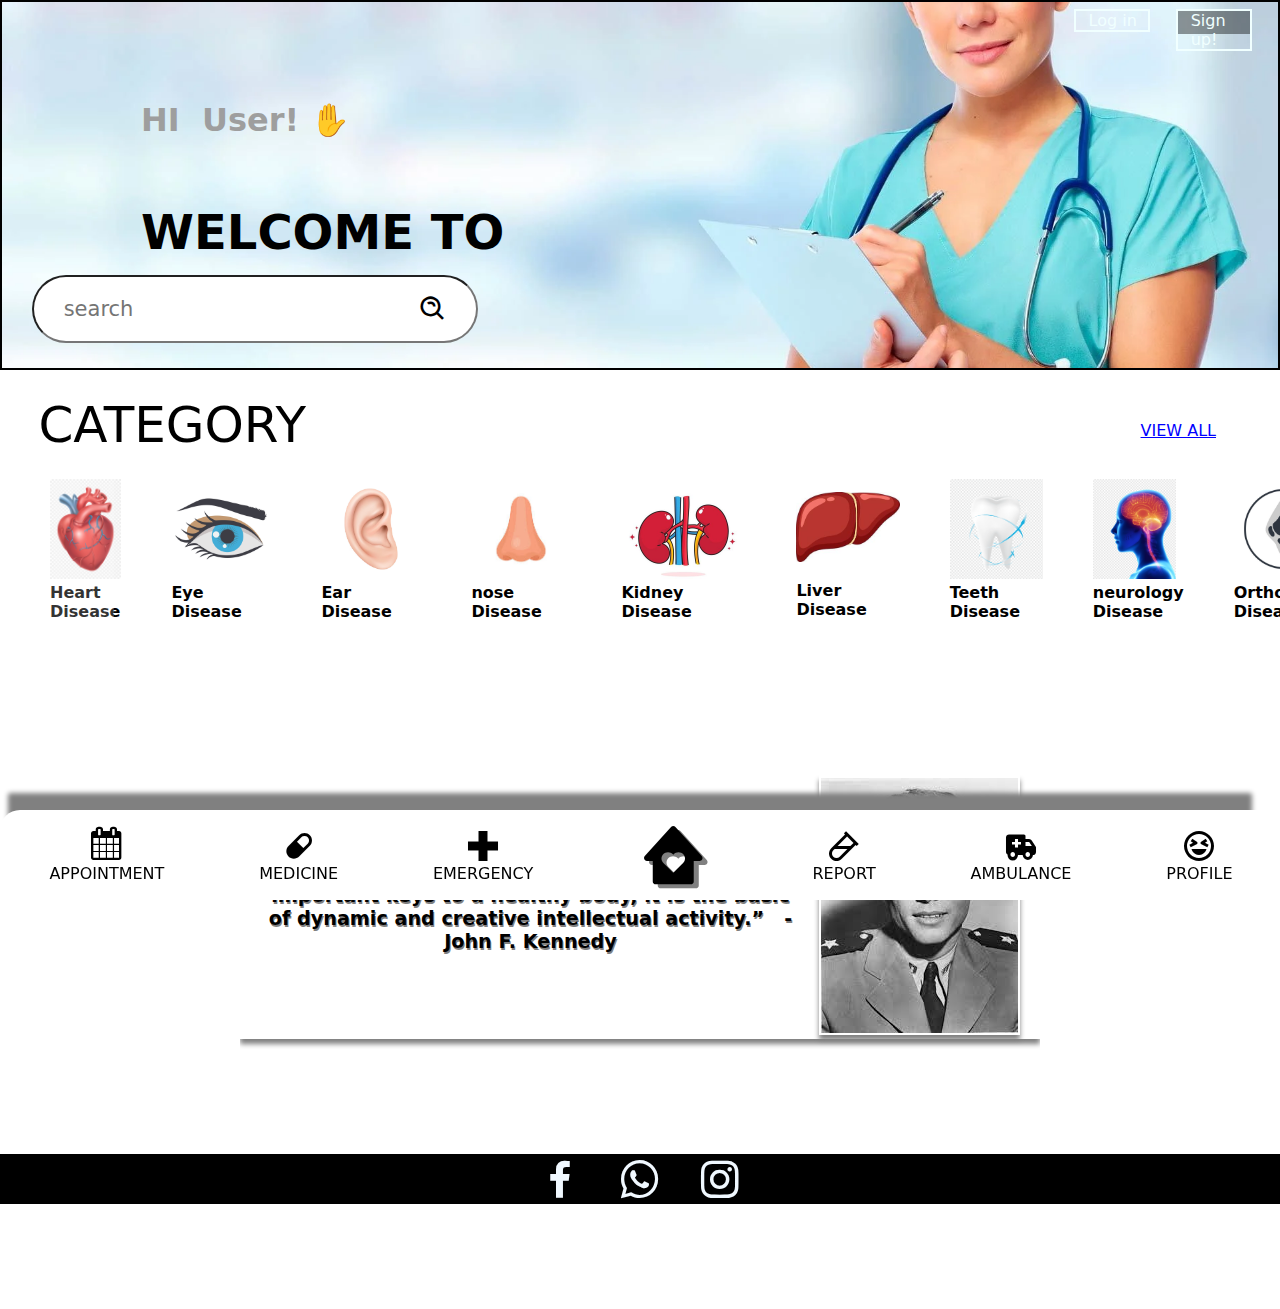
<file: index.html>
<!DOCTYPE html>
<html lang="en">
    <head>
        <meta charset="UTF-8">
        <meta name="viewport" content="width=device-width, initial-scale=1.0">
        <link rel="stylesheet" href="style.css">
        <link href='https://unpkg.com/boxicons@2.1.4/css/boxicons.min.css'
            rel='stylesheet'>
        <!-- <link rel="stylesheet" href="https://use.fontawesome/releases/free/latest/css/all.min.css"> -->
        <link rel="stylesheet"
            href="https://cdnjs.cloudflare.com/ajax/libs/font-awesome/4.7.0/css/font-awesome.min.css">
        <title>healthcare</title>
    </head>
    <body>
        <form action>
            <header>
                
                <div class="logsign">
                   
                    <div class="log">Log in</div>
                    <div class="dup"></div>
                    <div class="sign">Sign up!</div>
                    <div class="dup1"></div>
                    <div class="dot"></div>
                    <div class="dot"></div>
                    <div class="dot"></div>
                </div>
                <div class="start1">
                    <div class="intro">HI &nbsp;<span id="username"></span>!&nbsp;<span
                            class="emoji">✋</span></div>
                    <div class="welcome">WELCOME TO <span id="demo" onclick="typeWriter()"></span></div></div>
                <div class="search1"><input type="search"
                        placeholder="search"><i
                        class='bx bx-search-alt'></i></div>
            </header>
            <main>
                <div class="category1">
                    <div class="head1">
                        <div class="heading1">CATEGORY</div> <div
                            class="view1">VIEW ALL</div></div>
                    <div class="disease">
                        <div class="img1"><img src="human heart.png"
                                height="100rem">
                            <div class="background"></div>
                            <div class="name">Heart Disease</div></div>
                        <div class="img2"><img src='human eye.jpg'
                                height="100rem">
                            <div class="name">Eye Disease</div></div>
                        <div class="img3"><img src='human ear.png'
                                height="100rem">
                            <div class="name">Ear Disease</div></div>
                        <div class="img4"><img src='human nose.jpg'
                                height="100rem">
                            <div class="name">nose Disease</div></div>
                        <div class="img5"><img src='kidney.jpg' height="100rem">
                            <div class="name">Kidney Disease</div></div>
                        <div class="img6"><img src='liver.jpg' height="70rem">
                            <div class="name1">Liver Disease</div></div>
                        <div class="img7"><img src='human teeth.png'
                                height="100rem">
                            <div class="name">Teeth Disease</div></div>
                        <div class="img8"><img src='human brain.png'
                                height="100rem">
                            <div class="name">neurology Disease</div></div>
                        <div class="img9"><img src='human  bone.png'
                                height="100rem"><div class="name">Orthopedist
                                Disease</div></div>
                        <div class="img9"><img src='hair fall.jpg'
                                height="100rem"><div class="name">Hair
                                Fall</div></div>
                    </div>
                </div>
                <div class="quotemain">
                    <div class="quotemain1">
                        <div class="quotefamous">
                            <div class="quote"><p class="q1">“Physical fitness
                                    is
                                    not only one of the most important keys to a
                                    healthy body, it is the basic of dynamic and
                                    creative intellectual activity.”&nbsp;&nbsp;&nbsp;-John F. Kennedy</p>
                            </div>
                            <div class="famous">
                                <img src="john f.jpeg">
                            </div>
                        </div>
                        <div class="quotefamous">
                            <div class="quote"><p class="q1">“What most people
                                    don’t realize is that food is not just
                                    calories: It’s information. It actually
                                    contains messages that communicate to every
                                    cell in the body.”-Dr.Mark Hyman </p>
                            </div>
                            <div class="famous">
                                <img src="mark hyman.jpeg" width="200rem" height="250rem" style="object-fit: cover;">
                            </div>
                        </div>
                        <div class="quotefamous">
                            <div class="quote"><p class="q1">“There is no health
                                    without mental health; mental health is too
                                    important to be left to the professionals
                                    alone, and mental health is everyone’s
                                    business.”-Vikram Patel </p>
                            </div>
                            <div class="famous">
                                <img src="vikram patel.jpeg" height="300rem">
                            </div>
                        </div>
                    </div>
                </div>
            </main>
            <footer>
                <div class="social">
                    <i class='bx bxl-facebook ' ></i>
                    <i class='bx bxl-whatsapp' ></i>
                    <i class='bx bxl-instagram' ></i>
                </div>
                <div class="none"></div>
                <div class="sticky">
                    <div class="asame"><div class="same"><a href="appointment.html"> <i
                                class="fa fa-calendar"
                                style="font-size: 33px;"></i></div><div
                            style="text-transform:uppercase;"
                            class="appoint">appointment</a></div></div>
                    <div class="asame"><div class="same"><i
                                class='bx bxs-capsule'></i></div><div>MEDICINE</div></div>
                    <div class="asame"><div class="same"><i
                                class='bx bx-plus-medical'></i></div><div>EMERGENCY</div></div>
                    <div class="bsame"><div class="same1"><a href="index.html"><i
                                class='bx bxs-home-heart'></i></a></div><div></div></div>
                    <div class="asame"><div class="same"><i
                                class='bx bx-vial'></i></div><div>REPORT</div></div>
                    <div class="asame"><div class="same"><i
                                class='bx bxs-ambulance'></i></div><div
                            style="text-transform:uppercase;">ambulance</div></div>
                    <div class="asame"><div class="same"><i
                                class='bx bx-laugh'></i></div><div>PROFILE</div></div>
                </div>
            </footer>
        </form>
    </body>
    <script src="script.js"></script>
</html>
</file>
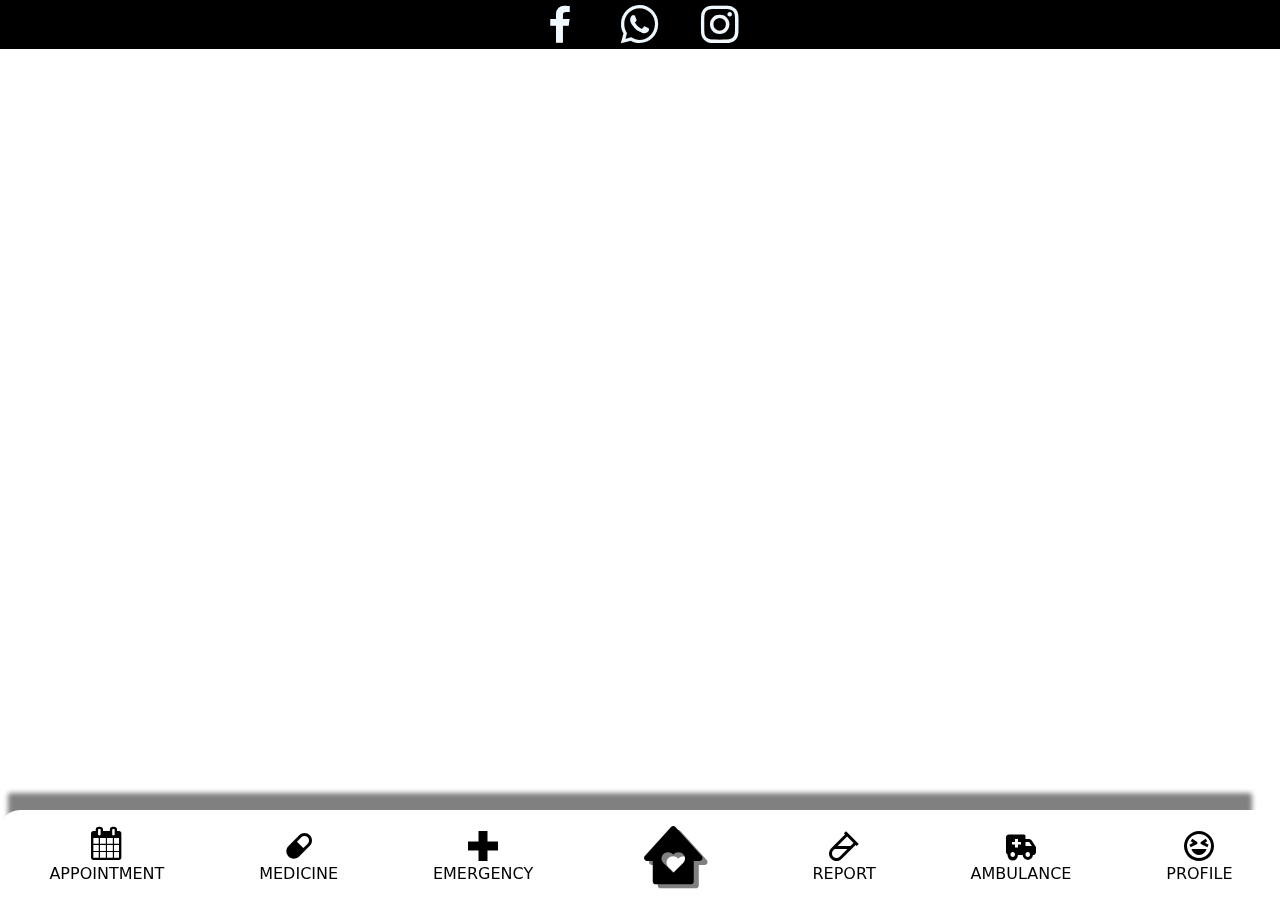
<file: appointment.html>
<!DOCTYPE html>
<html lang="en">
    <head>
        <meta charset="UTF-8">
        <meta name="viewport" content="width=device-width, initial-scale=1.0">
        <link href='https://unpkg.com/boxicons@2.1.4/css/boxicons.min.css'
            rel='stylesheet'>
        <link rel="stylesheet"
            href="https://cdnjs.cloudflare.com/ajax/libs/font-awesome/4.7.0/css/font-awesome.min.css">
        <link rel="stylesheet" href="appoint1.css">
        <title>appointment</title>
    </head>
    <body>
        <form action>
            <header>

            </header>
            <main>

            </main>
            <footer>
                <div class="social">
                    <i class='bx bxl-facebook '></i>
                    <i class='bx bxl-whatsapp'></i>
                    <i class='bx bxl-instagram'></i>
                </div>
                <div class="none"></div>
                <div class="sticky">
                    <div class="asame"><div class="same"><a
                                href="appointment.html"> <i
                                    class="fa fa-calendar"
                                    style="font-size: 33px;"></i></div><div
                                style="text-transform:uppercase;"
                                class="appoint">appointment</a></div></div>
                    <div class="asame"><div class="same"><i
                                class='bx bxs-capsule'></i></div><div>MEDICINE</div></div>
                    <div class="asame"><div class="same"><i
                                class='bx bx-plus-medical'></i></div><div>EMERGENCY</div></div>
                    <div class="bsame"><div class="same1"><a
                                href="index.html"><i
                                    class='bx bxs-home-heart'></i></a></div><div></div></div>
                    <div class="asame"><div class="same"><i
                                class='bx bx-vial'></i></div><div>REPORT</div></div>
                    <div class="asame"><div class="same"><i
                                class='bx bxs-ambulance'></i></div><div
                            style="text-transform:uppercase;">ambulance</div></div>
                    <div class="asame"><div class="same"><i
                                class='bx bx-laugh'></i></div><div>PROFILE</div></div>
                </div>
            </footer>
        </form>
    </body>
</html>
</file>
<file: style.css>
*{
    margin: 0;
    padding: 0;
    box-sizing: border-box;
    font-family:system-ui ;
}
*::-webkit-scrollbar{
    display: none;
}
:root{
    --primary-font:System-ui;
    --fontweigth:bold;
}
a{
    text-decoration: none;
    color: black;
}
.sticky{
    /* border: 2px solid gray; */
    width: 100%;
    height: 10%;
    box-shadow: -10px -35px 5px -18px gray;
    position: fixed;
    left: 0;
    bottom: 0;
    border-top-left-radius: 20px;
    border-top-right-radius: 20px;
    display: flex;
    justify-content: space-around;
    padding-left:2px;
    align-items: center;
    font-family:system-ui ;
    background-color: white;
}
.none{
    height: 100px !important;
    background-color: white;
}
i{
    font-size: 36px;
}
i:hover{
    text-shadow: -5px 2px gray;
    cursor: pointer;
}
.same{
    
    display: flex;
    flex-direction: column;
    align-items: center;

}
.fa-calendar{
    margin-bottom: 4px;
}
.bsame{
    /* border: 2px solid gray; */
    display: flex;
    flex-direction: column;
    align-items: center;
    justify-content: center;
    width: 7vmax;
    height: 10vmin;

    /* box-shadow:0px -18px 50px 10px rgb(56, 55, 55); */


}

.bsame:hover{
    font-size: 100px;
}
.asame{
    cursor: pointer;
}
.asame:hover{
    font-size: 10px;
}
.bxs-home-heart{
    font-size: 70px;
    text-shadow: 5px 4px gray;
}
/* .same1{
    display: flex;
    flex-direction: column;
    align-items: center;
    position: absolute;
    top: 0px;
    right:  315px;
    bottom: 5px; 

}*/
header{
    border: 2px solid;
    position: sticky;
    background-image: url(bgimg2.jpg);
    background-size:cover;
    background-repeat: no-repeat;
    background-position: center;
    
}

.intro{
    
    
    font-family: system-ui;
    font-weight: bold;
    font-size: xx-large;
    color: #9e9e9e;
    display: flex;
    height: 10vh;
    margin: 10% 0 0 10%;
    transform: translateY(-30%);
    
}
.emoji{
    transform-origin: bottom center;
    animation: move 2s infinite;
}
@keyframes move{
    0% {
        transform: rotate(0deg);
    }
    20% {
        transform: rotate(20deg);
    }
    40% {
        transform: rotate(-20deg);
    }
    60% {
        transform: rotate(20deg);
    }
    80% {
        transform: rotate(-20deg);
    }
    100% {
        transform: rotate(0deg);
    }
}
.start1{
    margin:5% auto auto 1%;
}

.welcome{
    font-size: xxx-large;
    padding-left: 10%;
    margin-top: -2%;
    font-weight: bolder;
    transform: translateY(20%);
}
.bx-search-alt{
    font-size: 30px;
    translate:-60px;
    text-shadow: none;
    

} 
.bx-search-alt:hover{
    opacity: 0.1;
}
input[type]{
    width: 50%;
    padding: 20px 30px 20px 30px;
    border-radius: 50px;
    /* margin: 2%; */
    
}
input[type]:hover{
    box-shadow: 0px 2px 5px 5px gray inset;
    cursor: pointer;
}
.search1{
    display: flex;
    justify-content: center;
    align-items: center;
    margin: 2% 0% 2% -14%;
    font-size: 36px;

}
input[placeholder]{
    font-size: 21px;
    font-family: system-ui;
}
.disease{
    display: flex;
    margin-left: 50px;
    margin-top: 2%;
    overflow-x:scroll;
    gap:0px 50px;
    font-weight: bold;
}
.disease::-webkit-scrollbar{
    display: none;
}
.heading1{
    font-size: 50px;
    padding: 2% 0%  0% 3%;
}
.name1{
    margin-top: 15%;
}
.img6{
    padding-top: 1%;
}
.head1{
    display: flex;
    justify-content: space-between;
}
.view1{
    padding-top: 4%;
    padding-right: 5%;
    text-decoration: underline;
    color: blue;
    cursor: pointer;
}
.logsign{
    display: flex;
    gap:0 2px;
    cursor: pointer;
}
.sign{
    position: absolute;
    top:2%;
    right: 2%;
    padding-left: 1%;
    padding-bottom: 0%;
    color: azure;
}
.log{
    position: absolute;
    top:2%;
    right: 10%;
    padding-left: 1%;
    color: azure;
    cursor: pointer;
}
.sign,.log{
    border:2px solid;
    width: 6%;
    
}
.dup{
    position: absolute;
    width: 6%;
    border:2px solid;
    top:2%;
    right: 2%;
    background-color: black;
    opacity: 0.4;
    height: 25px;
}
.dup1{
    position: absolute;
    top:2%;
    right: 10%;
    width: 6%;
   
    opacity: 0.1;
    height: 25px;
}
.img1,.img2,.img6,.img3,.img4,.img5,.img7,.img8{
    position: relative;
}
.background{
    position: absolute;
  top: 0;
  left: 0;
  width: 90%;
  height: 75%;
  opacity: 0.2;
  background-color:white;
}
.quotemain{
    /* border: 2px solid; */
    height: 30rem;
    display: flex;
    justify-content: center;
    align-items:center;
   padding-top: 0%;
   
}
.quotemain1{
  /* border: 2px solid; */
  height: 18rem;
  width: 50rem;
  display: flex;
  gap:40px;
  flex-direction: column;
  overflow-y: scroll;
  translate:0 0% ;
} 
.quotefamous{
    /* border:2px solid; */
    width: 50rem;
    box-shadow: 0px 5px 5px gray;
    display: flex;
   padding-left: 20px;
   padding-right: 20px;
   object-fit: cover;
   gap: 0 20px;
   position: sticky;
}

.famous>img{
    padding: 3px 2px 2px 2px;
    box-shadow: 0px 5px 5px gray;
    object-fit: cover;
}
.quote{
    display: flex;
    justify-content: center;
    align-items: center;
    text-align: center;
    font-size: larger;
    padding-left:2px ;
    width: 100%;
    text-shadow: 1px 2px gray;
    font-family: var(--primary-font); 
    font-weight: var(--fontweigth);
}
.social{
    padding-bottom: 0%;
    display: flex;
    justify-content: center;
    gap: 0 30px;
    background-color: black;
    color: aliceblue;
    translate: 0px -5px;
    position: static;
    bottom: 5px;
    opacity: 1;

}
.bxl-instagram{
     font-size: 50px;
}
.bxl-whatsapp{
    font-size: 50px;
}
.bxl-facebook{
    font-size: 50px;
}
.disease{
    height: 200px;
}
img:hover{
    transform: scale(1.9);
    transition: ease-in-out 1s;
    cursor: pointer;
}
.img1:hover{ transform: scaleY(1.2) scaleX(1.5);

    transition: ease-in-out 1s;
    cursor: pointer;}
.quotefamous:hover{transform: scale(1.1);
    transition: ease-in-out 1s;}
@media only Screen and (min-width:448px) {
    header{background-image: url(bgimg2.jpg);
    }
    .social{opacity: 0;}
    .search1{width: 190%;}
}
@media only screen and (max-width:600px){
    header {background-image: url(bgimg2.jpg);
        background-size: cover;}
    .logsign{opacity: 0;}
    .quotemain{height: 20rem;}
    .intro{font-size: x-large;
        transform: translateY(8%);
        }
    
    .welcome{font-size: xx-large;
        transform: translateY(20%);}
    .search1{
        margin:2% 0% 3% 3%;
        width: 90%;
    }
    input[type]{
        padding: 10px 30px 10px 30px;
    }
    .bx-search-alt{
        font-size: 20px;
        translate:-30px ;
    }
    .heading1{
        font-size: x-large;
        padding: 2% 0%  0% 5% ;
        font-weight: bold;
    }
    .view1{
        font-size: 14px;
        padding-top: 3%;
    }
    .img1,.img2,.img3,.img4,.img5,.img6,.img7,.img8,.img9{
        height: 50px;
    }
    .quotemain1{
        width: 20rem;

    }
    .quotefamous{
        width: 20rem;
        font-size: medium;
        display: flex;
        flex-direction: column-reverse;
            }
            
    .famous>img{
       translate: 40%;
        width:10rem;
        height: 10rem;
        box-shadow: 0px 2px 2px 2px gray;
    }
    .sticky{
        height: 11%;
        width: 87%;
        font-size: 14px;
        box-shadow: 0px px 2px 2px gray;

    }
    .bsame{
        font-size: small;
    }
    .social{
        margin-top: 5%;
        translate: 0px 15px;
        margin-bottom:1%;
    }
    .name{text-align: center;}

}
@media only screen and (max-width: 600px) {
   
    .logsign{opacity: 0;}
    .sticky{height: 11%;}
    .start1{margin: 2% 0% 0% 1%;
    text-align:left;}
    .search1 {
        margin: 4% 0% 3% -30%;
        width: 165%;
    }
    .social {
        margin-top: 5%;
        translate: 0px;
        opacity: 0;
        margin-bottom: 1%;
    }
    img:hover{
        transform: scale(1.1);
    }
    .name{text-align: center;}
    .disease{
        display: flex;
        column-gap: 20px;
    }
    .quotefamous:hover{transform: scale(1.1);}
}

  @media only screen and (min-width: 1000px) {
   
    .logsign{opacity: 1;}
    .social{opacity: 1;}
    .search1{
        width: 70%;
        justify-items: center;
    }
  } 
  @media only screen and (max-width: 780px) {
   
    .logsign{opacity: 0;}
    .dot{
        background-color: rgb(0, 255, 64);
        width: 5%;
        height: 2%;
        position: relative;
        border: 2px solid black;
        top: 50%;
        right: 0;
        z-index: 1;
        margin: 5%;
    }
    
  }
</file>
<file: appoint1.css>
@import url("style.css");
.fa-calendar{
    margin-bottom: 4px;
}
</file>
